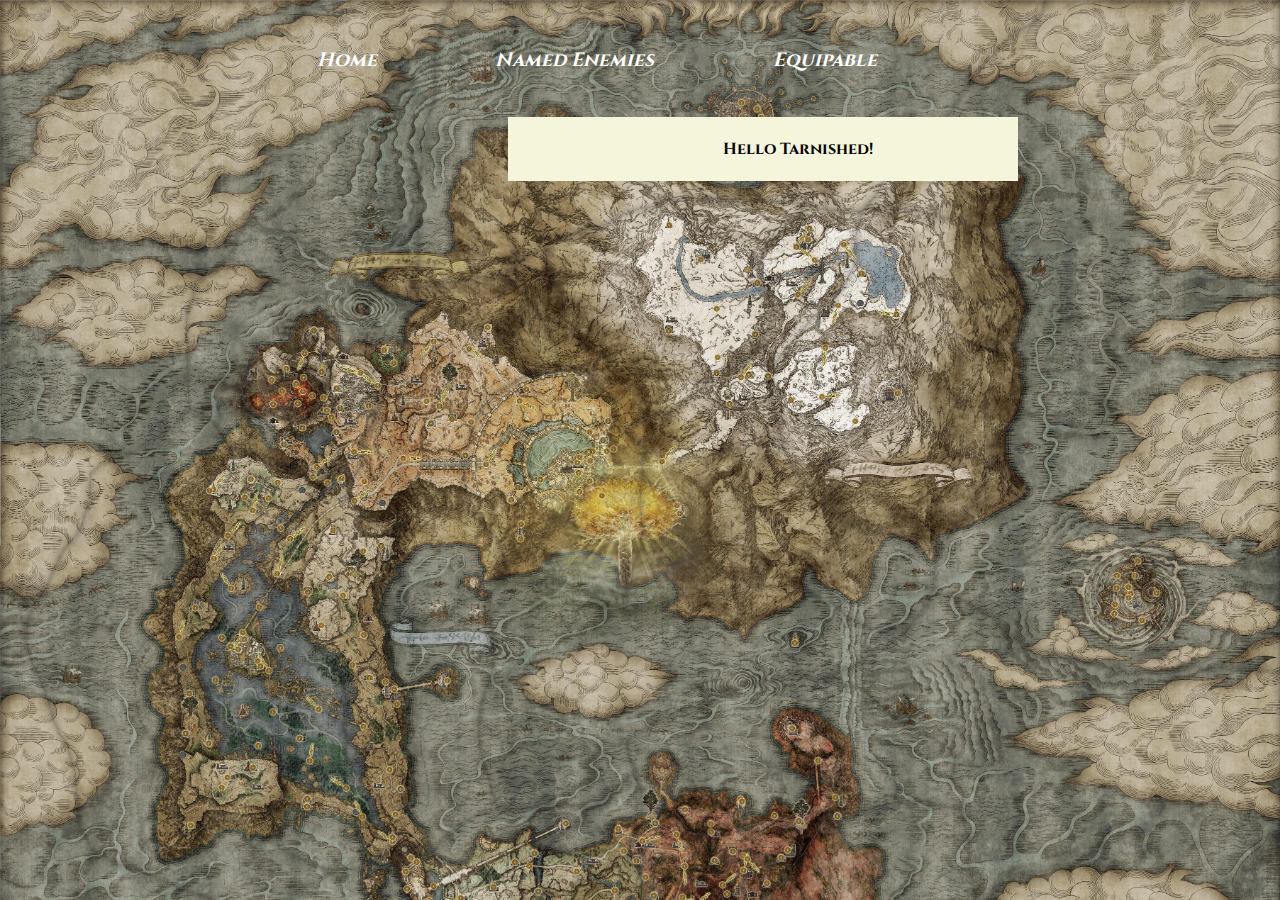
<file: index.html>
<!DOCTYPE html>
<html lang="en">

<head>
    <meta charset="UTF-8">
    <meta http-equiv="X-UA-Compatible" content="IE=edge">
    <meta name="viewport" content="width=device-width, initial-scale=1.0">
    <title>EldenRing Product Page</title>
    <link rel="stylesheet" href="style.css">
    <link rel="shortcut icon" type="ico" href="favicon.ico">
    <script defer src="index.js">
    </script>
</head>

<body>
    <div class="navbar">
        <ul>
            <li> <a href="index.html">Home</a></li>
            <li> <a href="boss.html">Named Enemies</a></li>
            <li> <a href="form.html">Equipable <Form></Form></a></li>
        </ul>
    </div>

    <div class="helloBox">
        <p>Hello Tarnished!</p>
    </div>


</body>

</html>
</file>
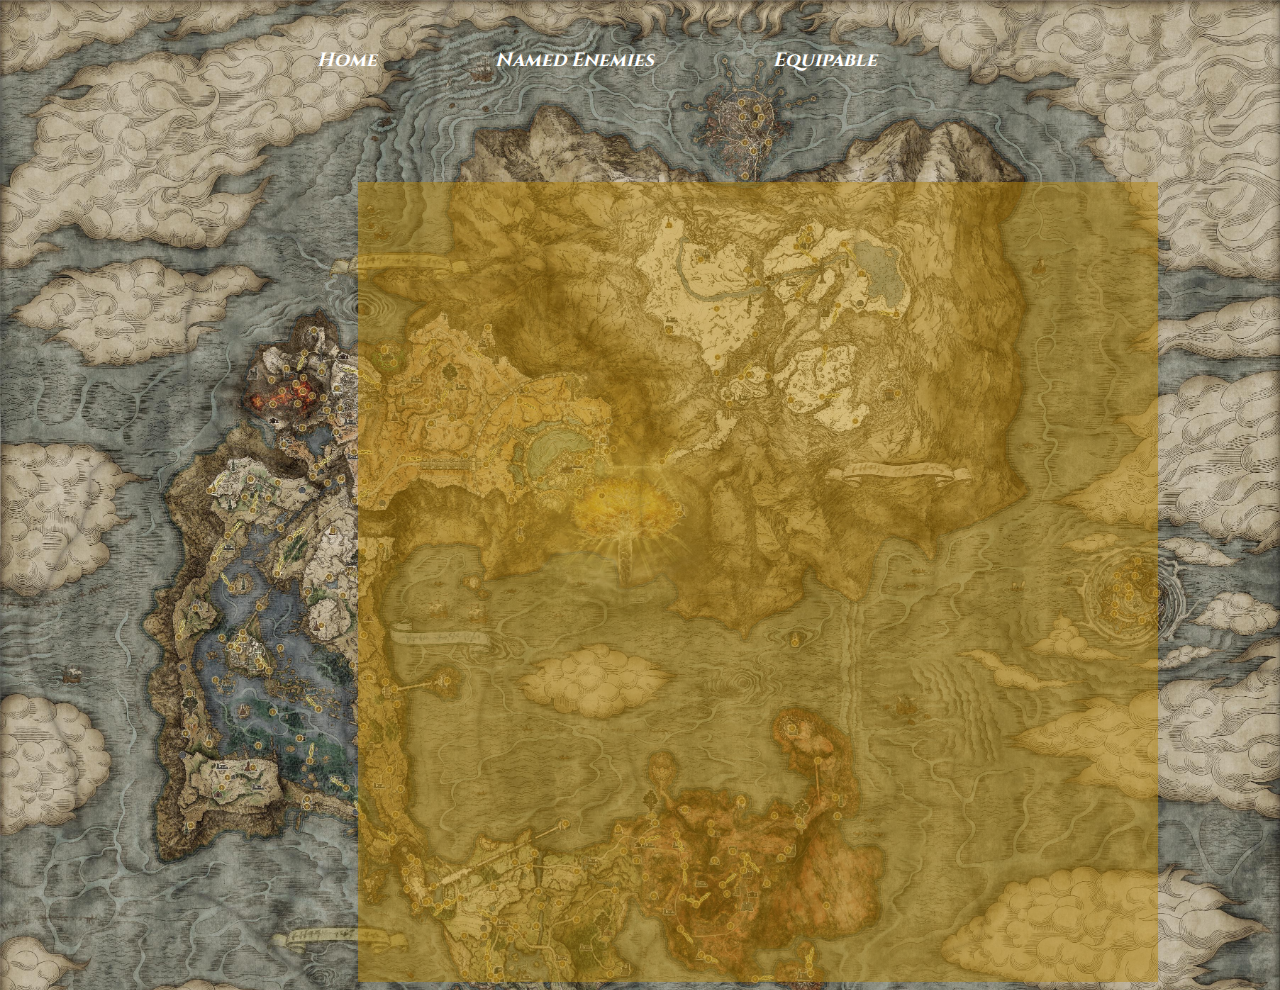
<file: boss.html>
<meta name="viewport" content="width=device-width, initial-scale=1.0">
<title>EldenRing Product Page</title>
<link rel="stylesheet" href="style.css">
<link rel="shortcut icon" type="ico" href="favicon.ico">
<script defer src="boss.js"></script>
</head>

<body>

    <div class="navbar">
        <ul>
            <li> <a href="index.html">Home</a></li>
            <li> <a href="boss.html">Named Enemies</a></li>
            <li> <a href="form.html">Equipable <Form></Form></a></li>
        </ul>
    </div>

    <div class="bossWrapper">
        <div class="box"></div>
    </div>
</body>
</file>
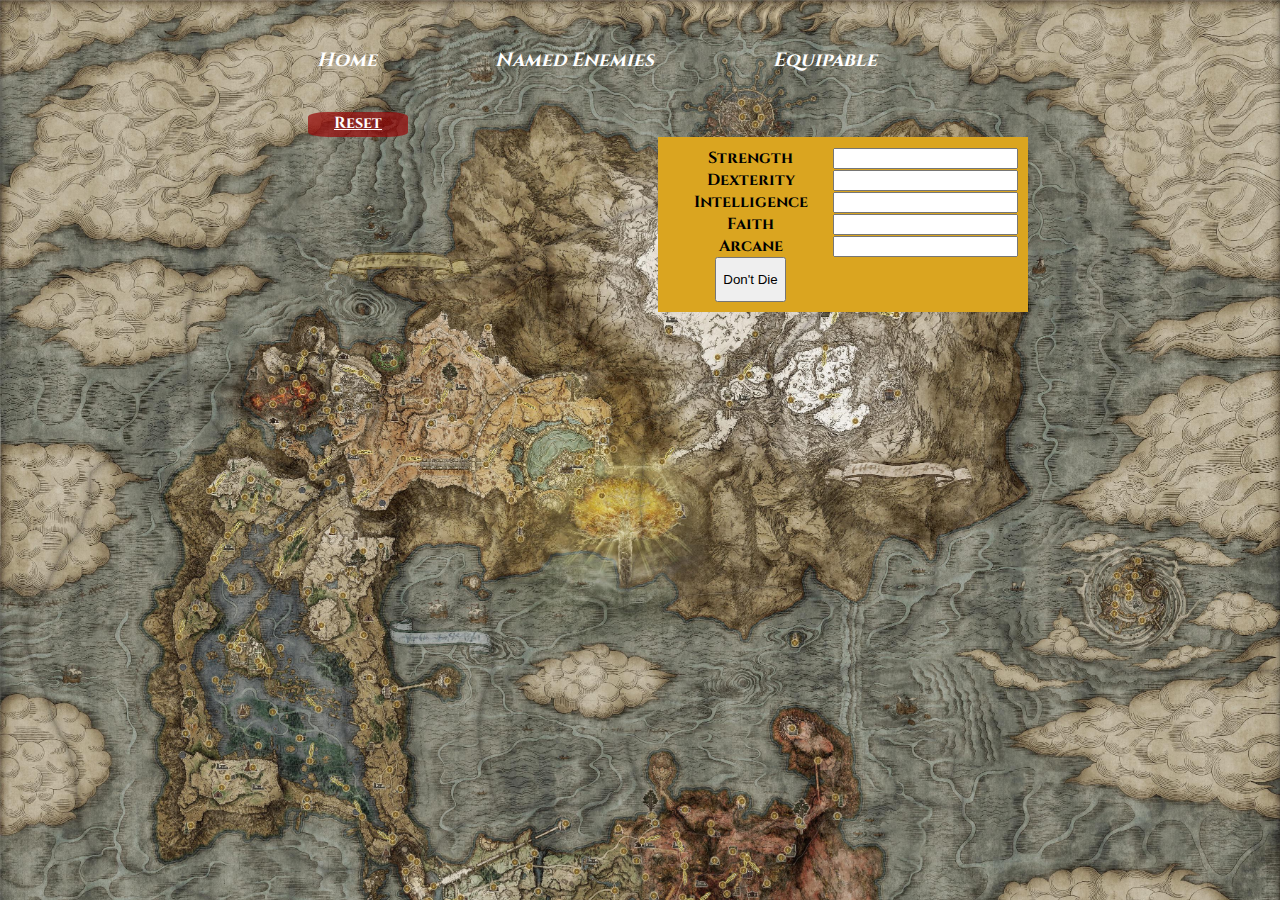
<file: form.html>
<!DOCTYPE html>
<html lang="en">

<head>
    <meta charset="UTF-8">
    <meta http-equiv="X-UA-Compatible" content="IE=edge">
    <meta name="viewport" content="width=device-width, initial-scale=1.0">
    <title>EldenRing Product Page</title>
    <link rel="stylesheet" href="style.css">
    <link rel="shortcut icon" type="ico" href="favicon.ico">
    <script defer src="form.js"></script>
</head>

<body>
    <div class="navbar">
        <ul>
            <li> <a href="index.html">Home</a></li>
            <li> <a href="boss.html">Named Enemies</a></li>
            <li> <a href="form.html">Equipable <Form></Form></a></li>
        </ul>
    </div>
    <div class="wrapper">
        <a href="form.html">Reset</a>

        <form class="equipForm">
            <label for="strength">Strength</label>
            <input type="number" id="strength" name="strength">
            <label for="dex">Dexterity</label>
            <input type="number" id="dex" name="dex">
            <label for="int">Intelligence</label>
            <input type="number" id="int" name="int">
            <label for="faith"> Faith</label>
            <input type="number" id="faith" name="faith">
            <label for="arcane">Arcane</label>
            <input type="number" id="arcane" name="arcane">
            <input type="submit" value="Don't Die" class="submit">
        </form>

        <div id="equipbox"> </div>



</body>

</html>
</file>
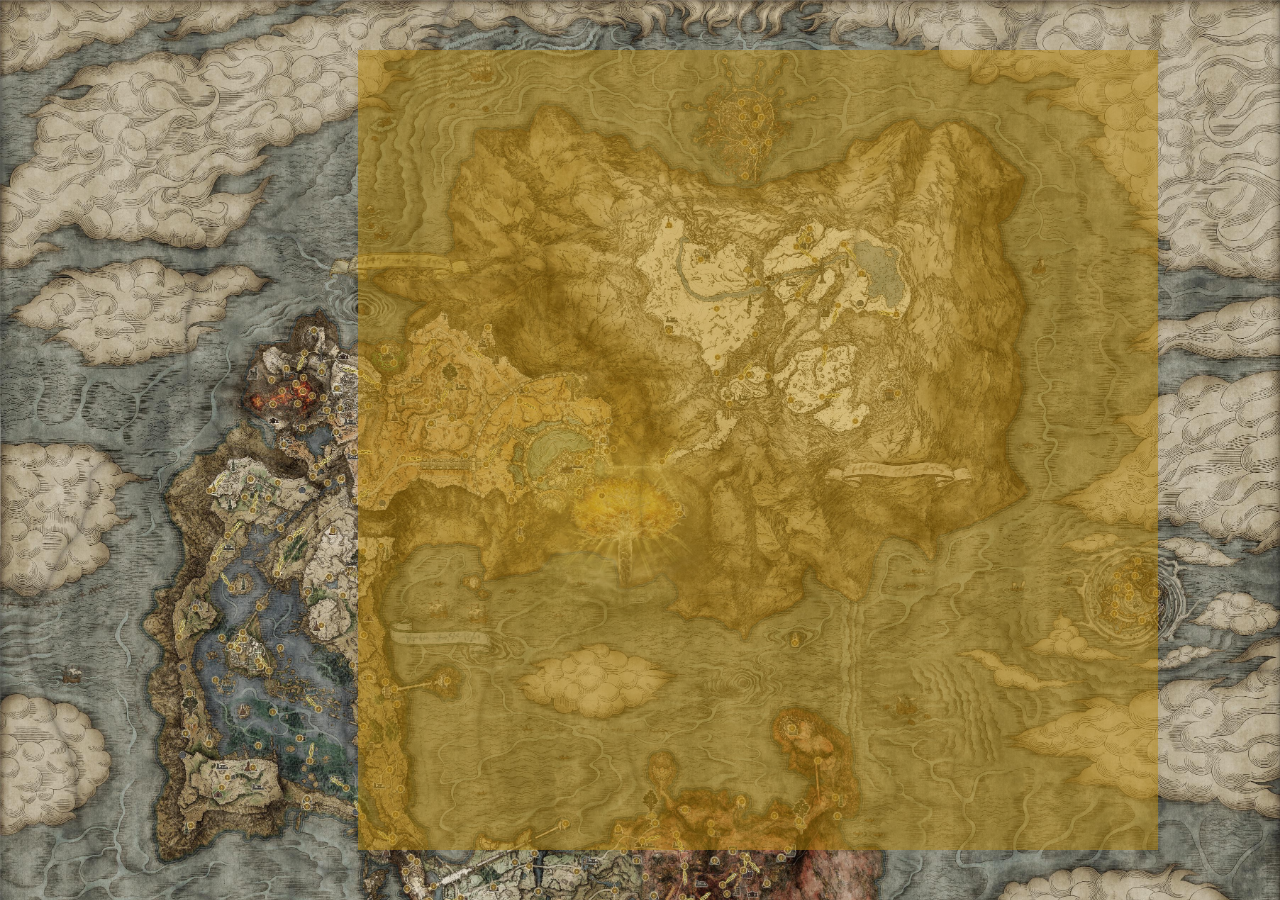
<file: item.html>
<!DOCTYPE html>
<html lang="en">

<head>
    <meta charset="UTF-8">
    <meta http-equiv="X-UA-Compatible" content="IE=edge">
    <meta name="viewport" content="width=device-width, initial-scale=1.0">
    <title>EldenRing Product Page</title>
    <link rel="stylesheet" href="style.css">
    <script defer src="item.js"></script>
</head>

<body>
    <div class="box"></div>

</body>

</html>
</file>
<file: style.css>
@import url('https://fonts.googleapis.com/css2?family=Cinzel:wght@500&display=swap');
body {
    background-image: url(lxq2cgncnmo81.webp);
    background-size: cover;
    background-repeat: no-repeat;
    background-color: black;
    font-weight: bold;
    background-attachment: fixed;
    font-family: 'Cinzel', serif;
}

.navbar {
    display: flex;
    justify-content: center;
    width: 90%;
    font-size: larger;
    font-weight: bold;
}

.navbar ul {
    display: flex;
    justify-content: space-between;
    width: 600px;
    list-style: none;
}

ul li {
    display: flex;
    font-style: italic;
}

li a {
    margin: 5px;
    padding: 15px;
    color: rgb(255, 255, 255);
}

ul a:link {
    text-decoration: none;
}

.helloBox {
    margin: 5px;
    padding: 5px;
    width: 500px;
    margin-left: 500px;
    background-color: beige;
}

.helloBox img {
    margin-left: 75px;
}

.helloBox>p {
    margin-left: 210px;
}

.wrapper {
    display: block;
    margin-left: 250px;
}

.wrapper a {
    display: flex;
    background-color: rgba(150, 5, 5, 0.699);
    border: 5px;
    border-radius: 20%;
    width: 100px;
    height: 25px;
    justify-content: center;
    color: rgb(255, 255, 255);
    margin-left: 50px;
}

.equipForm {
    margin-left: 400px;
    padding: 10px;
    width: 350px;
    display: grid;
    grid-template-columns: 1fr 1fr;
    grid-template-rows: repeat(5, 1fr);
    justify-items: center;
    align-items: center;
    background-color: goldenrod;
}

.submit {
    height: 45px;
}

.spellBox {
    padding: 5px;
    margin: 10px;
    border: 10px;
    width: 80%;
    border-color: aqua;
    border-style: groove;
    background-color: beige;
}

.incantBox {
    padding: 5px;
    margin: 10px;
    border: 10px;
    border: 10px;
    width: 80%;
    border-color: gold;
    border-style: groove;
    background-color: beige;
}

.weponBox {
    padding: 5px;
    margin: 10px;
    border: 10px;
    border: 10px;
    width: 80%;
    border-color: red;
    border-style: groove;
    background-color: beige;
}

.box {
    display: grid;
    grid-template-columns: repeat(2, 300px);
    grid-template-rows: repeat(50, auto);
    margin-top: 50px;
    margin-left: 350px;
    gap: 20px;
    background-color: rgba(184, 135, 11, 0.493);
    width: 800px;
    height: 800px;
    justify-content: center;
    overflow-y: hidden;
    overflow-y: scroll;
}

.box img {
    width: 250px;
}

#equipbox {
    display: block;
    width: 100%;
}

#error>h1 {
    display: flex;
    justify-content: center;
    color: red;
}

#error>p {
    display: flex;
    justify-content: center;
    align-content: center;
    color: azure;
}
</file>
